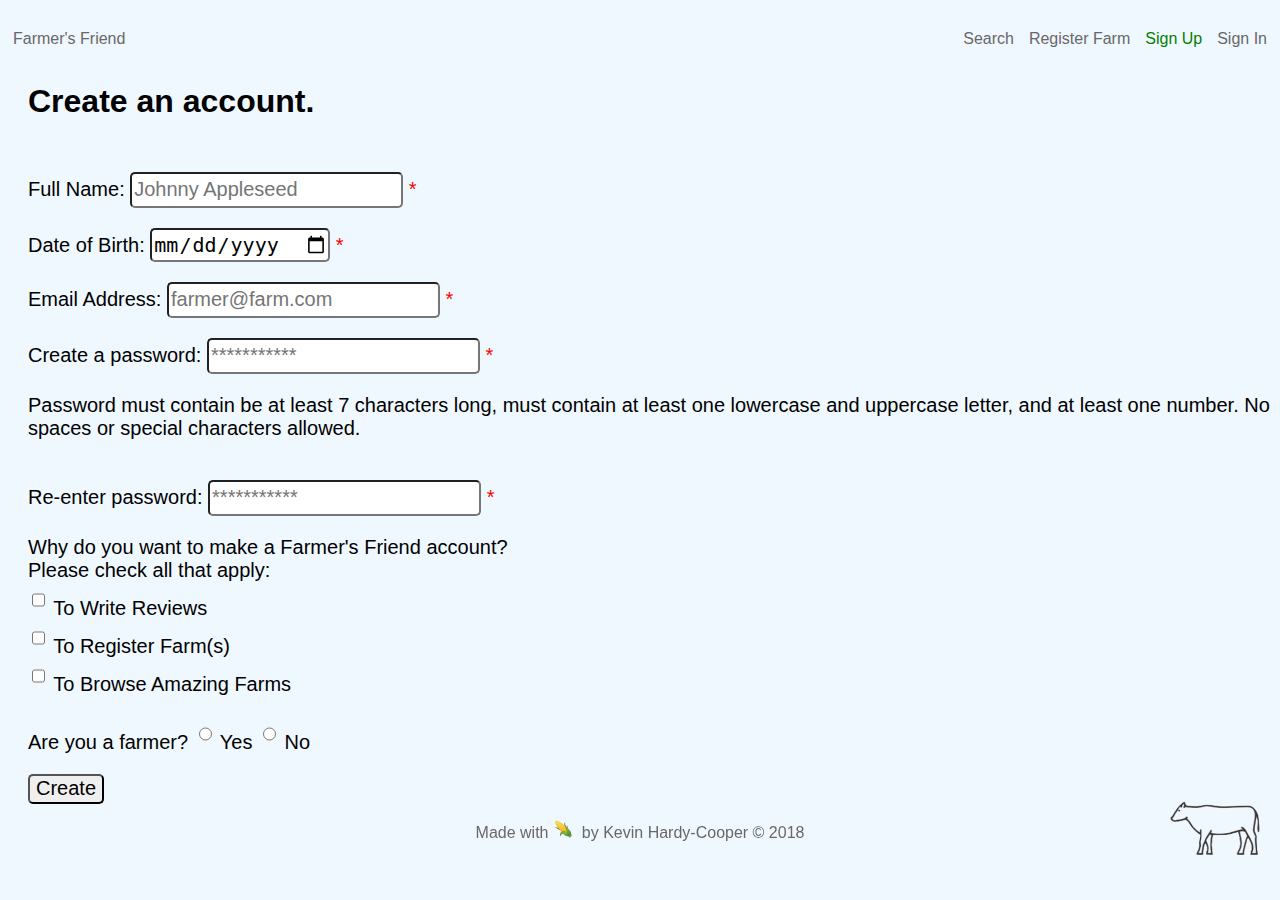
<file: registration.html>
<!DOCTYPE html>
<html>
	<head>

		<!-- Character encoding -->
		<meta charset = "UTF-8">

		<!-- Assisting with scaling from desktop to mobile, inspired by https://www.w3schools.com/css/css_rwd_viewport.asp -->
		<meta name = "viewport" content = "width = device-width, initial-scale = 1">
		
		<!-- Page author -->
		<meta name = "author" content = "Kevin Hardy-Cooper">

		<!-- Page description -->
		<meta name = "description" content = "Create account to find and review farms">

		<!-- Title of the page -->
		<title>Farmer's Friend</title>

		<!-- Importing external stylesheets -->
		<link href="stylesheets/global.css" type="text/css" rel="stylesheet"/>
		<link href="stylesheets/registration.css" type="text/css" rel="stylesheet"/>
	</head>
	<body>
		<header>

			<!-- Navbar -->
			<nav>
				<ul>
					<li class = "justify-left">
						<a href = "index.html">
							Farmer's Friend
						</a>
					</li>
					<li class = "justify-right">
						<a href = "sign_in.html">
							Sign In
						</a>
					</li>
					<li class = "justify-right">

						<!-- When on this page, show tab as coloured -->
						<a class = "active" href = "registration.html">
							Sign Up
						</a>
					</li>
					<li class = "justify-right">
						<a href = "submission.html">
							Register Farm
						</a>
					</li>
					<li class = "justify-right">
						<a href = "search.html">
							Search
						</a>
					</li>
				</ul>
			</nav>
		</header>
		
		<!-- Skipping some lines for formatting -->
		<br>
		<br>

		<main>
			<article>

				<!-- Headline for the page -->
				<h1 class = "specific-padding">
					Create an account.
				</h1>

				<!-- Form begins... -->
				<div class = "specific-padding large-text">
					
					<!-- TODO: Set action attribute to somewhere useful -->
					<form method = "post" onsubmit = "return validate(this)">

						<!-- Full Name field -->
						<div class = "input-spacing required">
							<label>
								Full Name:
								<input class = "large-field" type = "text" placeholder = "Johnny Appleseed" name = "user_full_name" id = "user_full_name" required>
							</label>
						</div>
						<div id = "user_full_name_status" class  = "errorStatus"></div>

						<!-- Birthday field -->
						<div class = "input-spacing required">
							<label>
								Date of Birth:
								<input class = "large-field" type = "date"  name = "user_birthday" id = "user_birthday" required>
							</label>
						</div>
						<div id = "user_birthday_status" class  = "errorStatus"></div>

						<!-- Email Address field -->
						<div class = "input-spacing required">
							<label>
								Email Address:
								<input class = "large-field" type = "email" placeholder = "farmer@farm.com" name = "user_email_address" id = "user_email_address" required>
							</label>
						</div>
						<div id = "user_email_address_status" class  = "errorStatus"></div>
						
						<!-- Enter Password field -->
						<div class = "input-spacing required">
							<label>
								Create a password:
								<input class = "large-field" type = "password" name = "user_password" id = "user_password" placeholder = "***********" required>
							</label>
							
						</div>
						<div id = "user_password_status" class  = "errorStatus"></div>
						<p>
							Password must contain be at least 7 characters long, must contain at least one lowercase and uppercase letter, and at least one number.  No spaces or special characters allowed.
						</p> 

						<!-- Re-enter Password field -->
						<div class = "input-spacing required">
							<label>
								Re-enter password:
								<input class = "large-field" type = "password" id = "re_entered_password" name = "re_entered_password" placeholder = "***********" required>
							</label>
						</div>
						<div id = "re_entered_password_status" class  = "errorStatus"></div>

						<!-- Date of Birth field -->
						<div class = "input-spacing">
							<label>
								Why do you want to make a Farmer's Friend account? <br> Please check all that apply:
							</label>

							<br>

							<label>
								<input class = "large-field" type = "checkbox" name = "purpose" value = "to_write_reviews"> 
								To Write Reviews
							</label> 
							<br>

							<label>
								<input class = "large-field" type = "checkbox" name = "purpose" value = "to_register_farms"> 
								To Register Farm(s)
							</label>	 
							<br>

							<label>
								<input class = "large-field" type = "checkbox" name = "purpose" value = "to_browse_amazing_farms"> 
								To Browse Amazing Farms 
							</label>
							<br>
						</div>

						<!-- Are you a farmer field -->
						<!-- TODO: Increase the size of the radio buttons -->
						<div class = "input-spacing">
							Are you a farmer?
							<label>
								<input class = "large-field" type = "radio" name = "user_is_farmer" value = "yes"> 
								Yes
							</label>
							<label>	
								<input class = "large-field" type = "radio" name = "user_is_farmer" value = "no"> 
								No
							</label>
						</div>

						<!-- Submit button field -->
						<div class = "input-spacing">
							<input class = "large-field" type = "submit" value = "Create">
							<div id = "formStatus" class  = "errorStatus"></div>
						</div>
					</form>
				</div>
			</article>	

			<picture>
				<img class = "animal animal-right" alt = "Image of a cow" src = "./assets/img/vector-cow.png">
			</picture>
			
		</main>

		<!-- Footer -->
		<footer>
			<p> 
				Made with 
				<picture>
					<source srcset = "assets/img/corn.png">
					<img alt = "Corn" class = "footer-emoji" src = "assets/img/corn.png"> 
				</picture>
				&nbsp;by Kevin Hardy-Cooper &copy; 2018
			</p>
		</footer>
		
		<!-- Importing external javascript here because the DOM must be loaded prior to importing -->
		<script src = "./js/registration.js"></script>
	</body>
</html>
</file>
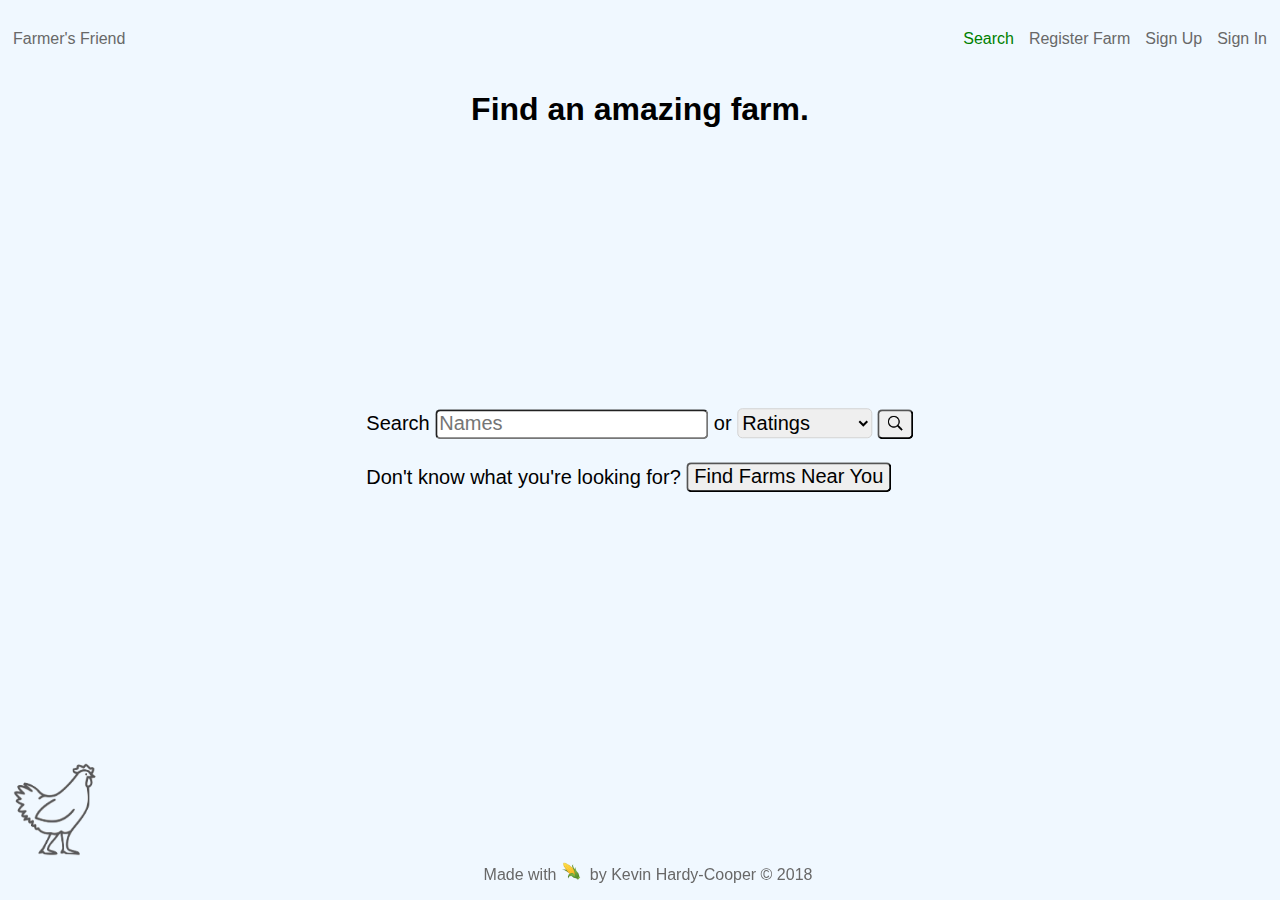
<file: search.html>
<!DOCTYPE html>
<html>
	<head>

		<!-- Character encoding -->
		<meta charset = "UTF-8"/>

		<!-- Assisting with scaling from desktop to mobile, inspired by https://www.w3schools.com/css/css_rwd_viewport.asp -->
		<meta name = "viewport" content = "width = device-width, initial-scale = 1"/>
		
		<!-- Page author -->
		<meta name = "author" content = "Kevin Hardy-Cooper"/>

		<!-- Page description -->
		<meta name = "description" content = "Search for farms"/>

		<!-- Title of the page -->
		<title>Farmer's Friend</title>

		<!-- Importing external stylesheet -->
		<link href="stylesheets/global.css" type="text/css" rel="stylesheet"/>
		<link href="stylesheets/search.css" type="text/css" rel="stylesheet"/>
	</head>
	<body>
		<header>

			<!-- Navbar -->
			<nav>
				<ul>
					<li class = "justify-left">
						<a href = "index.html">
							Farmer's Friend
						</a>
					</li>
					<li class = "justify-right">
						<a href = "sign_in.html">
							Sign In
						</a>
					</li>
					<li class = "justify-right">
						<a href = "registration.html">
							Sign Up
						</a>
					</li>
					<li class = "justify-right">
						<a href = "submission.html">
							Register Farm
						</a>
					</li>
					<li class = "justify-right">

					<!-- When on this page, show tab as coloured -->
						<a class = "active" href = "search.html">
							Search
						</a>
					</li>
				</ul>
			</nav>
		</header>

		<!-- Skipping some lines for formatting -->
		<br>
		<br>
		<br>

		<main>
			<article>

				<!-- Headline for the page -->
				<h1 class = "horiz-div">
					Find an amazing farm.
				</h1>
				
				<!-- Skipping some lines for formatting -->
				<br>
				<br>
				<br>

				<!-- Search Form begins... -->
				<div class = "middle-div large-text">
					<form method = "get" action = "results_sample.html">

						<!-- Name field -->
						<label>
							Search
							<input class = "large-field" type = "search" placeholder = "Names" name = "name"/>
						</label>
						<label>
							or
						<!-- Ratings field -->
							<select class = "large-field thick-border" name = "rating">
								<option value = "0"> 
									Ratings 
								</option>
								<option value = "1"> 
									&#9734; 
								</option>
								<option value = "2"> 
									&#9734; &#9734; 
								</option>
								<option value = "3"> 
									&#9734; &#9734; &#9734; 
								</option>
								<option value = "4"> 
									&#9734; &#9734; &#9734; &#9734;
								</option>
								<option value = "5"> 
									&#9734; &#9734; &#9734; &#9734; &#9734; 
								</option>
							</select>
						</label>	
						
						<!-- Submit button field -->
						<button type = "submit" class = "large-field">
							<picture>
								<source srcset = "assets/img/magnifying-glass.png">
								<img alt = "Search" class = "mag-glass" src = "assets/img/magnifying-glass.png"/>
							</picture>
						</button>
					</form>
					<br>
					Don't know what you're looking for?
					<button type = "button" onclick = "getLocation()" class = "large-field">
						Find Farms Near You
					</button>
					
					<!-- will contain the status regarding the geolocation services -->
					<div id = "geoResults" class = "errorStatus"></div>

					<!-- will contain the spinner, if we need it -->
					<div id = "spinner" class = "spinner"></div>

				</div>
			</article>

			<picture>
				<img class = "animal" alt = "Image of a chicken" src = "./assets/img/vector-chicken.png"/>
			</picture>

		</main>
		
		<!-- Footer -->
		<footer>
			<p> 
				Made with 
				<picture>
					<source srcset = "assets/img/corn.png">
					<img alt = "Corn" class = "footer-emoji" src = "assets/img/corn.png"> 
				</picture>
				&nbsp;by Kevin Hardy-Cooper &copy; 2018
			</p>
		</footer>

		<!-- Importing external javascript here because the DOM must be loaded prior to importing -->
		<script src = "./js/global.js"></script>
		<script src = "./js/search.js"></script>
	</body>
</html>
</file>
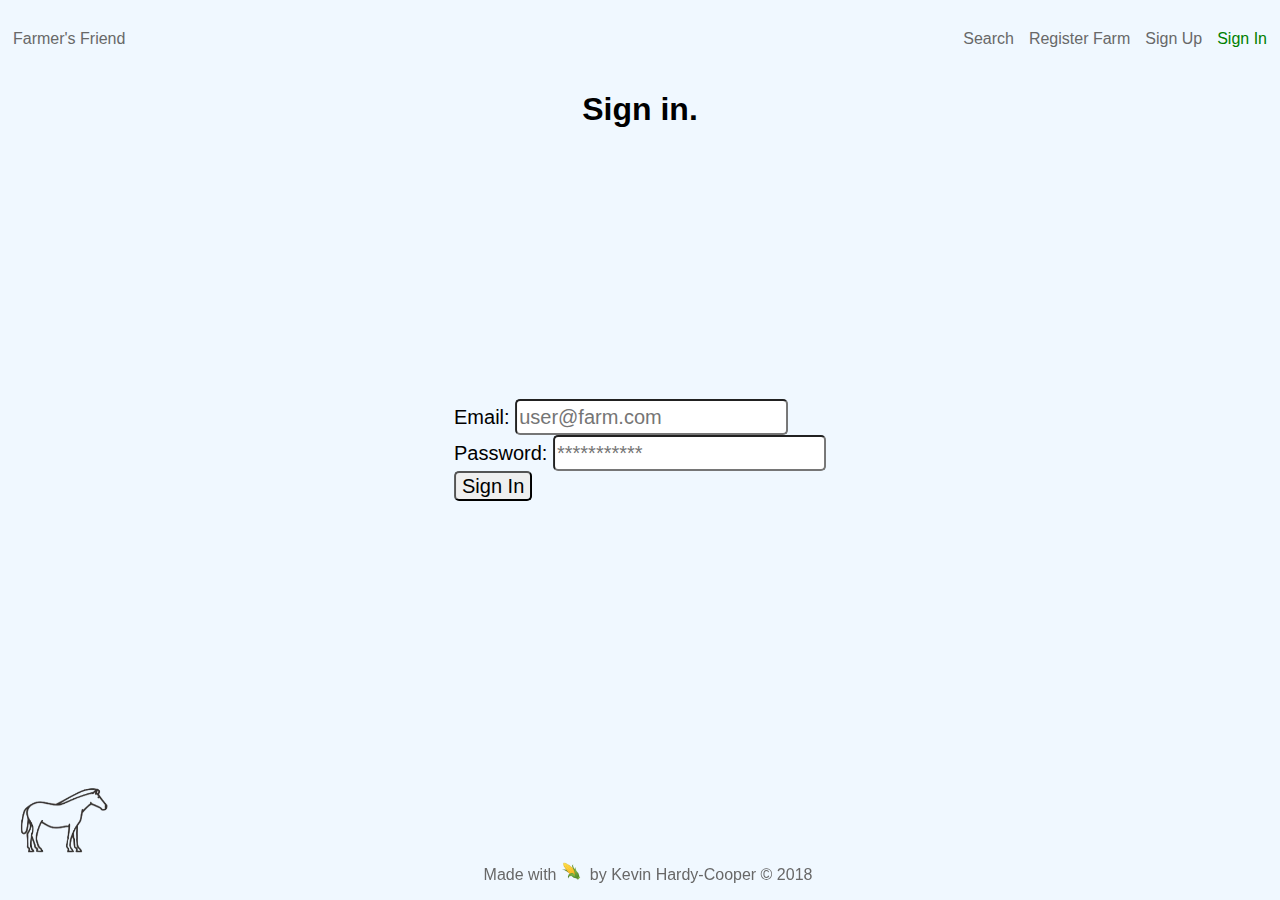
<file: sign_in.html>
<!DOCTYPE html>
<html>
	<head>

		<!-- Character encoding -->
		<meta charset = "UTF-8"/>

		<!-- Assisting with scaling from desktop to mobile, inspired by https://www.w3schools.com/css/css_rwd_viewport.asp -->
		<meta name = "viewport" content = "width = device-width, initial-scale = 1"/>
		
		<!-- Page author -->
		<meta name = "author" content = "Kevin Hardy-Cooper"/>

		<!-- Page description -->
		<meta name = "description" content = "Sign into your account to review farms, and post farms"/>
		
		<!-- Title of the page -->
		<title>Farmer's Friend</title>

		<!-- Importing external stylesheet -->
		<link href="stylesheets/global.css" type="text/css" rel="stylesheet"/>
		<link href="stylesheets/sign_in.css" type="text/css" rel="stylesheet"/>
	</head>
	<body>
		<header>

			<!-- Navbar -->
			<nav>
				<ul>
					<li class = "justify-left">
						<a  href = "index.html">
							Farmer's Friend
						</a>
					</li>
					<li class = "justify-right">

						<!-- When on this page, show tab as coloured -->
						<a class = "active" href = "sign_in.html">
							Sign In
						</a>
					</li>
					<li class = "justify-right">
						<a href = "registration.html">
							Sign Up
						</a>
					</li>
					<li class = "justify-right">
						<a href = "submission.html">
							Register Farm
						</a>
					</li>
					<li class = "justify-right">
						<a href = "search.html">
							Search
						</a>
					</li>
				</ul>
			</nav>
		</header>

		<!-- Skipping some lines for formatting -->
		<br/>
		<br/>
		<br/>

		<main>
			<article>

				<!-- Headline for the page -->
				<h1 class = "horiz-div">
					Sign in.
				</h1>

				<!-- Skipping some lines for formatting -->
				<br>
				<br>
				<br>
				
				<!-- Search Form begins... -->
				<div class = "middle-div large-text">

					<!-- After successful login, email / username will be displayed where "Sign In" is in the navbar -->
					<form method = "post" action = "index.html">

						<!-- Email field -->
						<label>
							Email:
							<input class = "large-field" type = "email" placeholder = "user@farm.com" name = "sign-in-email" required/>
						</label>

						<br>
						
						<!-- Password field -->
						<label>
							Password:			
							<input class = "large-field" type = "password" placeholder = "***********" name = "sign-in-password" required/>
						</label>	
						
						<br>
						
						<!-- Submit button field -->
						<input class = "large-field" type = "submit" value = "Sign In"/>
					</form>
				</div>		
			</article>

			<picture>
				<img class = "animal" alt = "Image of a horse" src = "./assets/img/vector-horse.png"/>
			</picture>

		</main>

		<!-- Footer -->
		<footer>
			<p> 
				Made with 
				<picture>
					<source srcset = "assets/img/corn.png">
					<img alt = "Corn" class = "footer-emoji" src = "assets/img/corn.png"/> 
				</picture>
				&nbsp;by Kevin Hardy-Cooper &copy; 2018
			</p>
		</footer>
	</body>
</html>
</file>
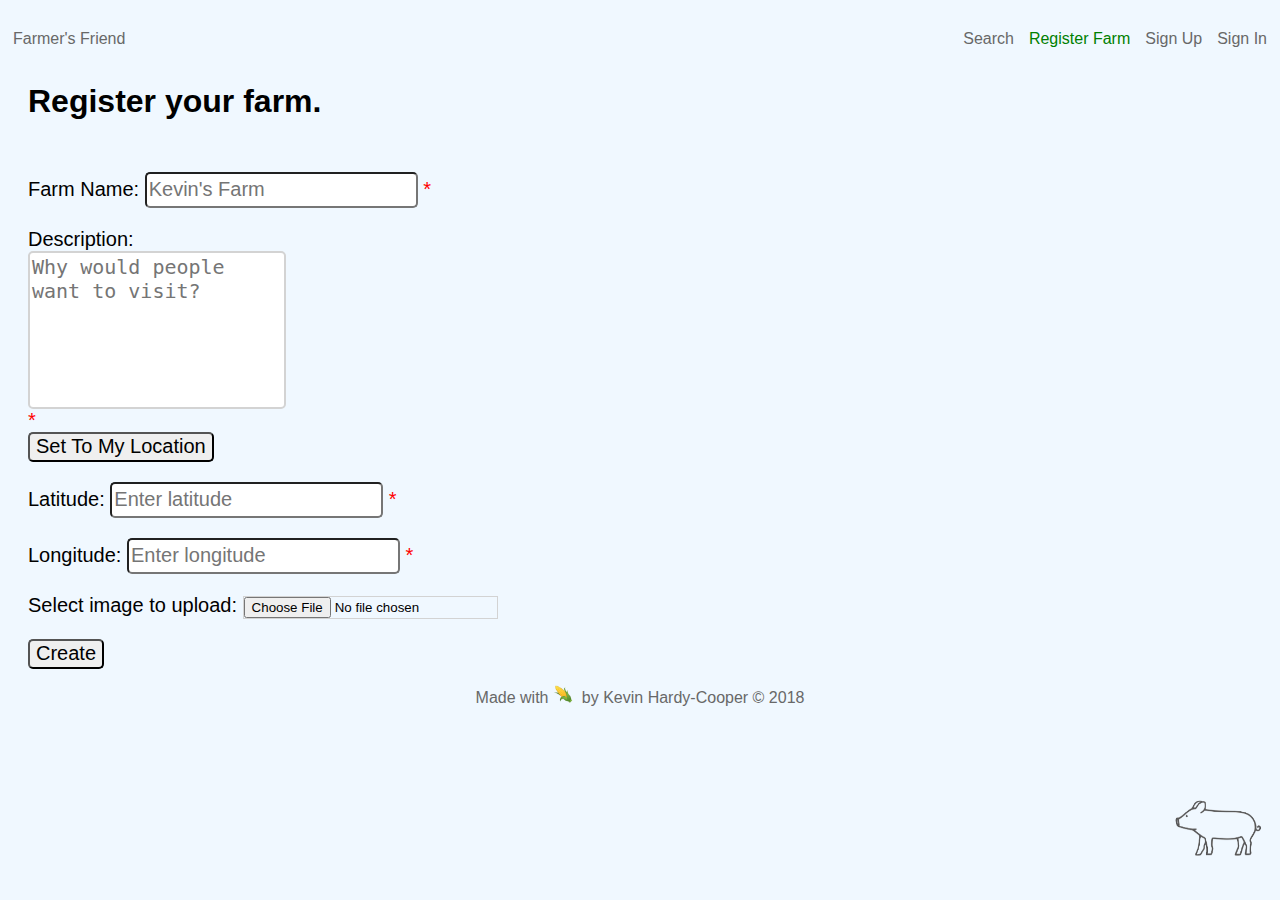
<file: submission.html>
<!DOCTYPE html>
<html>
	<head>

		<!-- Character encoding -->
		<meta charset = "UTF-8">

		<!-- Assisting with scaling from desktop to mobile, inspired by https://www.w3schools.com/css/css_rwd_viewport.asp -->
		<meta name = "viewport" content = "width = device-width, initial-scale = 1">
		
		<!-- Page author -->
		<meta name = "author" content = "Kevin Hardy-Cooper">

		<!-- Page description -->
		<meta name = "description" content = "Post farm to be searched for and reviewed">
		
		<!-- Title of the page -->
		<title>Farmer's Friend</title>

		<!-- Importing external stylesheets -->
		<link href="stylesheets/global.css" type="text/css" rel="stylesheet"/>
		<link href="stylesheets/submission.css" type="text/css" rel="stylesheet"/>
	</head>
	<body>
		<header>

			<!-- Navbar -->
			<nav>
				<ul>
					<li class = "justify-left">
						<a href = "index.html">
							Farmer's Friend
						</a>
					</li>
					<li class = "justify-right">
						<a href = "sign_in.html">
							Sign In
						</a>
					</li>
					<li class = "justify-right">
						<a href = "registration.html">
							Sign Up
						</a>
					</li>
					<li class = "justify-right">

						<!-- When on this page, show tab as coloured -->
						<a class = "active" href = "submission.html">
							Register Farm
						</a>
					</li>
					<li class = "justify-right">
						<a href = "search.html">
							Search
						</a>
					</li>
				</ul>
			</nav>
		</header>

		<!-- Skipping some lines for formatting -->
		<br>
		<br>

		<main>
			<article>

				<!-- Headline for the page -->
				<h1 class = "specific-padding">
					Register your farm.
				</h1>

				<!-- Form begins... -->
				<div class = "specific-padding large-text">

					<!-- TODO: Set action attribute to somewhere useful -->
					<form method = "post"  onsubmit = "return validate(this)">

						<!-- Farm Name field -->
						<div class = "input-spacing required">
							<label>
								Farm Name:
								<input class = "large-field" type = "text" placeholder = "Kevin's Farm" name = "farm_name" id = "farm_name" required>
							</label>
						</div>
						<div id = "farm_name_status" class  = "errorStatus"></div>

						<!-- Description field, with maximium amount of characters set to 140 -->
						<div class = "input-spacing required">
							<label>
								Description:
								<textarea placeholder = "Why would people want to visit?" name = "farm_description" id = "farm_description" maxlength = "140" required></textarea>
							</label>	
						</div>
						<div id = "farm_descr_status" class  = "errorStatus"></div>

						<button type = "button" class = "large-field" onclick = "getLocation()">Set To My Location</button>

						<!-- will contain the status regarding the geolocation services -->
						<div id = "geoResults" class = "errorStatus"></div>

						<div class = "spinner" id = "spinner"></div>
						
						<!-- Latitude field -->
						<div class = "input-spacing required">
							<label>
								Latitude:
								<input class = "large-field" type = "number" step = "any" placeholder = "Enter latitude" name = "farm_latitude" id = "farm_latitude" required>
							</label>
						</div>
						<div id = "farm_lat_status" class  = "errorStatus"></div>

						<!-- Longitude field -->
						<div class = "input-spacing required">
							<label>
								Longitude:
								<input class = "large-field" type = "number" step = "any" placeholder = "Enter longitude" name = "farm_longitude" id = "farm_longitude" required>
							</label>	
						</div>
						<div id = "farm_lon_status" class  = "errorStatus"></div>
						
						<!-- Choose image field -->
						<div class = "input-spacing">
							<label>
								Select image to upload:
								<input class = "thick-border" type = "file" name = "farm-image">
							</label>
						</div>

						<!-- Submit buttom field -->
						<div class = "input-spacing">
							<input class = "large-field" type = "submit" value = "Create">
							<div id = "formStatus" class  = "errorStatus"></div>
						</div>
					</form>
				</div>
			</article>

			<picture>
				<img class = "animal animal-right" alt = "Image of a pig" src = "./assets/img/vector-pig.png">
			</picture>

		</main>

		<!-- Footer -->
		<footer>
			<p> 
				Made with 
				<picture>
					<source srcset = "assets/img/corn.png">
					<img alt = "Corn" class = "footer-emoji" src = "assets/img/corn.png"> 
				</picture>
				&nbsp;by Kevin Hardy-Cooper &copy; 2018
			</p>
		</footer>

		<!-- Importing external javascript here because the DOM must be loaded prior to importing -->
		<script src = "./js/global.js"></script>
		<script src = "./js/submission.js"></script>
	</body>
</html>
</file>
<file: stylesheets/global.css>
/*
* === GLOBAL STYLINGS ===
*/

/* 
* --- WEBSITE FONT AND BACKGROUND COLOUR ---
*/

body {
    font-family: helvetica, sans-serif;
    background-color: #f0f8ff;
}

/*
* --- NAVBAR ---
*/

/* Stylings for unordered lists */
nav ul {

    /* Removes bullet points from navbar */
    list-style-type: none;

    /* Aligns navbar with edge of page */
    padding: 0;
}

/* Stylings for links in unordered list items */
nav li a {

    /* Setting font size of link text */
    font: 15pt;

    /* Displays element as a block element */ 
    display: block;

    /* Space around element, first term is vertical, second term is horizontal */
    padding: 14px 5px;

    /* Removes the underline from the link text */
    text-decoration: none;

    /* Setting text colour to grey */
    color: #686868;
}

/* Stylings for unordered list item when active */
nav li a.active {

    /* Setting text colour to green */
    color: green;
}

/* Stylings for unordered list item when not active and the mouse is hovering over */
nav li a:hover:not(.active) {
    
    /* Setting text colour to black */
    color: black;
}

/* Stylings for unordered list item that are part of the justify-left class*/
nav li.justify-left {

    /* Causes list items to align themselves horizontally */
    float: left;
}

/* Stylings for unordered list items that are part of the justify-right class */
nav li.justify-right {

    /* Append the element to the right of the page */
    float: right;

    /* Adding some padding on the left side of each element */
    padding-left: 5px;
}


/*
* --- FOOTER ---
*/

footer {

    /* Setting text colour to grey */
    color: #686868;

    /* Setting the position of the element */
    position: fixed;

    /* Placing the element at the bottom of the page */
    bottom: 0;

    /* Setting the text in the element to be aligned in the middle of the page */
    text-align: center;

    /* Setting the width of the element to 100% of the page */
    width: 100%;
}

/*
* -- FOOTER IMAGE ---
*/

.footer-emoji {
    width: 20px;
}

/*
* --- LARGE TEXT ---
*/

/* Self-explanatory */
.large-text {
    font-size: 15pt;
}

/*
* --- LARGE FIELD ---
*/

/* Large field with rounded corners */
.large-field {

    /* Setting font size */
	font-size: 15pt;

	/* Setting height of field */
	height: 30px; 

	/* Rounding the corners */
	border-radius: 5px;
}

/*
* --- HORIZONTAL ALIGNMENT ---
*/

.horiz-div {

	/* Element is positioned relative to it's parent element*/
	position: absolute;

    /* Positioning element 50% of the page width from the left side of the page */
    left: 50%;

    /* Moving element to absolute middle of page, vertically and horizontally */
    transform: translateX(-50%);
}

/*
* --- HORIZONTAL AND VERTICAL ALIGNMENT ---
*/

.middle-div {

    /* Element is positioned relative to it's parent element, in this case, body */
    position: absolute;

    /* Positioning element 50% of the page height from the top of the page */
    top: 50%;

    /* Positioning element 50% of the page width from the left side of the page */
    left: 50%;

    /* Moving element to absolute middle of page, vertically and horizontally */
    transform: translateX(-50%) translateY(-50%);
}

/*
* -- IMAGE ALIGNMENT ---
*/

/* Centering image and padding it horizontally */
.image-wrapper {
    text-align: center;
    width: 100%;
}

/*
* --- INPOT SPACING ---
*/

/* Padding input fields on the top */
.input-spacing {
	padding-top: 20px;
}

/*
* -- REQUIRED FIELDS * ---
*/

/* After divs that are given the .required class, a red star will be placed, indicating that that element is required to be filled out */
.required:after { 
    color: red;
    content: "*"; 
}

/*
* --- SPECIFIC PADDING ---
*/

/* Very specific padding, in this case, on the top and on the left */
.specific-padding {
	padding-top: 10px;
	padding-left: 20px;
}

/*
* --- THICK BORDER ---
*/

/* This was a work-around as the select element would not show it's edges on mobile, which could cause confusion */
.thick-border {
    border: 1px solid lightgrey;
}

/*
* --- SCROLLABLE DIVS ---
*/

.scrollable-div {

	/* Class that makes div scrollable in the x-direction if the content is greater than the div's width */
	overflow-x: scroll;
}

/**
* --- TABLE-RELATED STYLINGS ---
**/

/* Stylings for element with table class */
.table {

	/* Setting width of element to size of page */
	width: 100%;
}

/* For each of the following elements, we want a single black border around them */
table, th, td {
	border: 1px solid black;

	/* Removes the default double border */
	border-collapse: collapse;
}

/* Putting padding in cells */
th, td {
	padding: 5px;
}

/* th has a default of aligning to the middle, so aligning it left */
th {
	text-align: left;
}

/* Set width of table cell */
.wide-td {
	width: 30%;
}

/**
* --- ANIMAL IMAGE STYLINGS ---
**/

.animal {

    /* Setting the width of the image */
    width: 100px;

    /* Placing the element at the bottom of the page */
    bottom: 40px;

    /* Setting the position of the element */
    position: fixed;
}

.animal-right {
    
    /* Placing the element to the right of the page */
    right: 10px;
}

/*
* --- SPINNER ---
*/

/* inspired by https://www.w3schools.com/howto/howto_css_loader.asp */
.spinner {
    /* centers horizontally */
    margin: auto;

    /* hiding div initially */
    display: none;

    /* setting border colours and size */
    border: 5px solid lightgrey;
    border-radius: 50%;
    border-top: 5px solid green;

    /* sizing the overall div */
    width: 20px;
    height: 20px;

    /* animate spinner according to the rule spin*/
    animation: spin 1s linear infinite;
}

/* defining webkit keyframes for the spin rule */
@-webkit-keyframes spin {

    /* describing the rotation for the spinner */
    0% { 
        -webkit-transform: rotate(0deg); 
    }
    100% { 
        -webkit-transform: rotate(360deg); 
    }
}

/*
* --- ERROR STYLINGS ---
*/

.errorStatus {
    color: red;
    font-size: 10pt;
}


/*
* -- RESPONSIVE STYLINGS ---
*/

/* when on mobile, adjust font sizes, alignment, heights of elements, and padding */
@media only screen and (max-width: 667px) and (min-width: 370px){
    nav li a {
        font-size: 9pt;
    }

    footer {
        font-size: 9pt;
    }

    .specific-padding {
        padding: 0px;
    }

    h1 {
        font-size: 14pt;
        text-align: center;
    }
}

@media only screen and (max-width: 369px) {
    nav li a {
        font-size: 7pt;
    }
    h1 {
        font-size: 14pt;
        text-align: center;
    }
    footer {
        font-size: 7pt;
    }
}
</file>
<file: stylesheets/registration.css>
/*
* === CREATE ACCOUNT PAGE SPECIFIC STYLINGS ===
*/

/*
* --- ANIMAL IMAGE ---
*/

.animal {
    
    /* Setting the content of the element */
    content: url("../assets/img/vector-cow.png");  
}

/*
* --- FOOTER ---
*/
footer {
    position: relative;
}

/*
* -- RESPONSIVE STYLINGS ---
*/

/* When in landscape mode, attach footer to bottom of content instead of it's usual fixed position at bottom of page*/
@media only screen and (max-height: 630px) {
	footer {
		position: relative;
	}
    .animal {
        visibility: hidden;
    }
}

/* When the screen gets too small width-wise, remove animal from page, and set footer to bottom of content */
@media only screen and (max-width: 375px) {
    .animal {
        visibility: hidden;
    }
    footer {
        position: relative;
    }
}
</file>
<file: stylesheets/search.css>
/*
* === CREATE OBJECT PAGE SPECIFIC STYLINGS ===
*/

/*
* --- ANIMAL IMAGE ---
*/

.animal {
	
	/* Setting the content of the element */
	content: url("../assets/img/vector-chicken.png");
}

/*
* --- MAGNIFYING GLASS IMAGE ---
*/

.mag-glass {
	
	/* Setting the width of the image */
    width: 20px;

    /* Aligning the image within the button, vertically */
    vertical-align: -3px;
}

/* When screen gets too small in height, remove image */
@media only screen and (max-height: 500px) {
	.animal {
		visibility: hidden;
	}
	.horiz-div {
		position: relative;
	}

}
@media only screen and (max-height: 374px) {
	.middle-div {
		position: relative;
	}
	footer {
		position: relative;
	}
}
</file>
<file: stylesheets/sign_in.css>
/*
* === SIGN IN PAGE SPECIFIC STYLINGS ===
*/


/*
* --- ANIMAL IMAGE ---
*/

.animal {
    
    /* Setting the content of the element */
    content: url("../assets/img/vector-horse.png");
}

/*
* -- RESPONSIVE STYLINGS ---
*/

/* When screen gets too small in height, remove image */
@media only screen and (max-height: 500px) {
    .animal {
        visibility: hidden;
    }
}

/* When screen gets too small in width, make everything relative and hide image*/
@media only screen and (max-height: 374px) {
    .animal {
        visibility: hidden;
    }
    .horiz-div {
        position: relative;
    }
    .middle-div {
        position: relative;
    }
    footer {
        position: relative;
    }
}
</file>
<file: stylesheets/submission.css>
/*
* === CREATE OBJECT PAGE SPECIFIC STYLINGS ===
*/

/*
* --- TEXTAREA ---
*/

/* Stylings inspired by https://www.w3schools.com/css/css_form.asp*/
textarea {

    /* textarea seems to want to be displayed inline, so setting it to block */
    display: block;
    
	/* Setting the dimensions of description box */
    height: 150px;
    width: 250px;

    /* Set border specs */
    border-radius: 5px;
    border: 2px solid lightgrey;

    /* Disabling ability to resize textarea box */
    resize: none;

    /* Setting the font size within the textarea */
    font-size: 15pt;
}

/*
* --- ANIMAL IMAGE ---
*/

.animal {
    
    /* Setting the content of the element */
    content: url("../assets/img/vector-pig.png");
}

/*
* --- FOOTER ---
*/
footer {
    position: relative;
}

/*
* -- RESPONSIVE STYLINGS ---
*/

/* When in landscape mode, attach footer to bottom of content instead of it's usual fixed position at the bottom of the page, and change height of textarea */
@media only screen and (max-height: 600px) {
    .animal {
        visibility: hidden;
    }
    footer {
        position: relative;
    }
    textarea {
        height: 50px;
    }
}

/* When the screen gets too small width-wise, remove animal from page, and set footer to bottom of content */
@media only screen and (max-width: 370px) {
    .animal {
        visibility: hidden;
    }
    footer {
        position: relative;
    }
}
</file>
